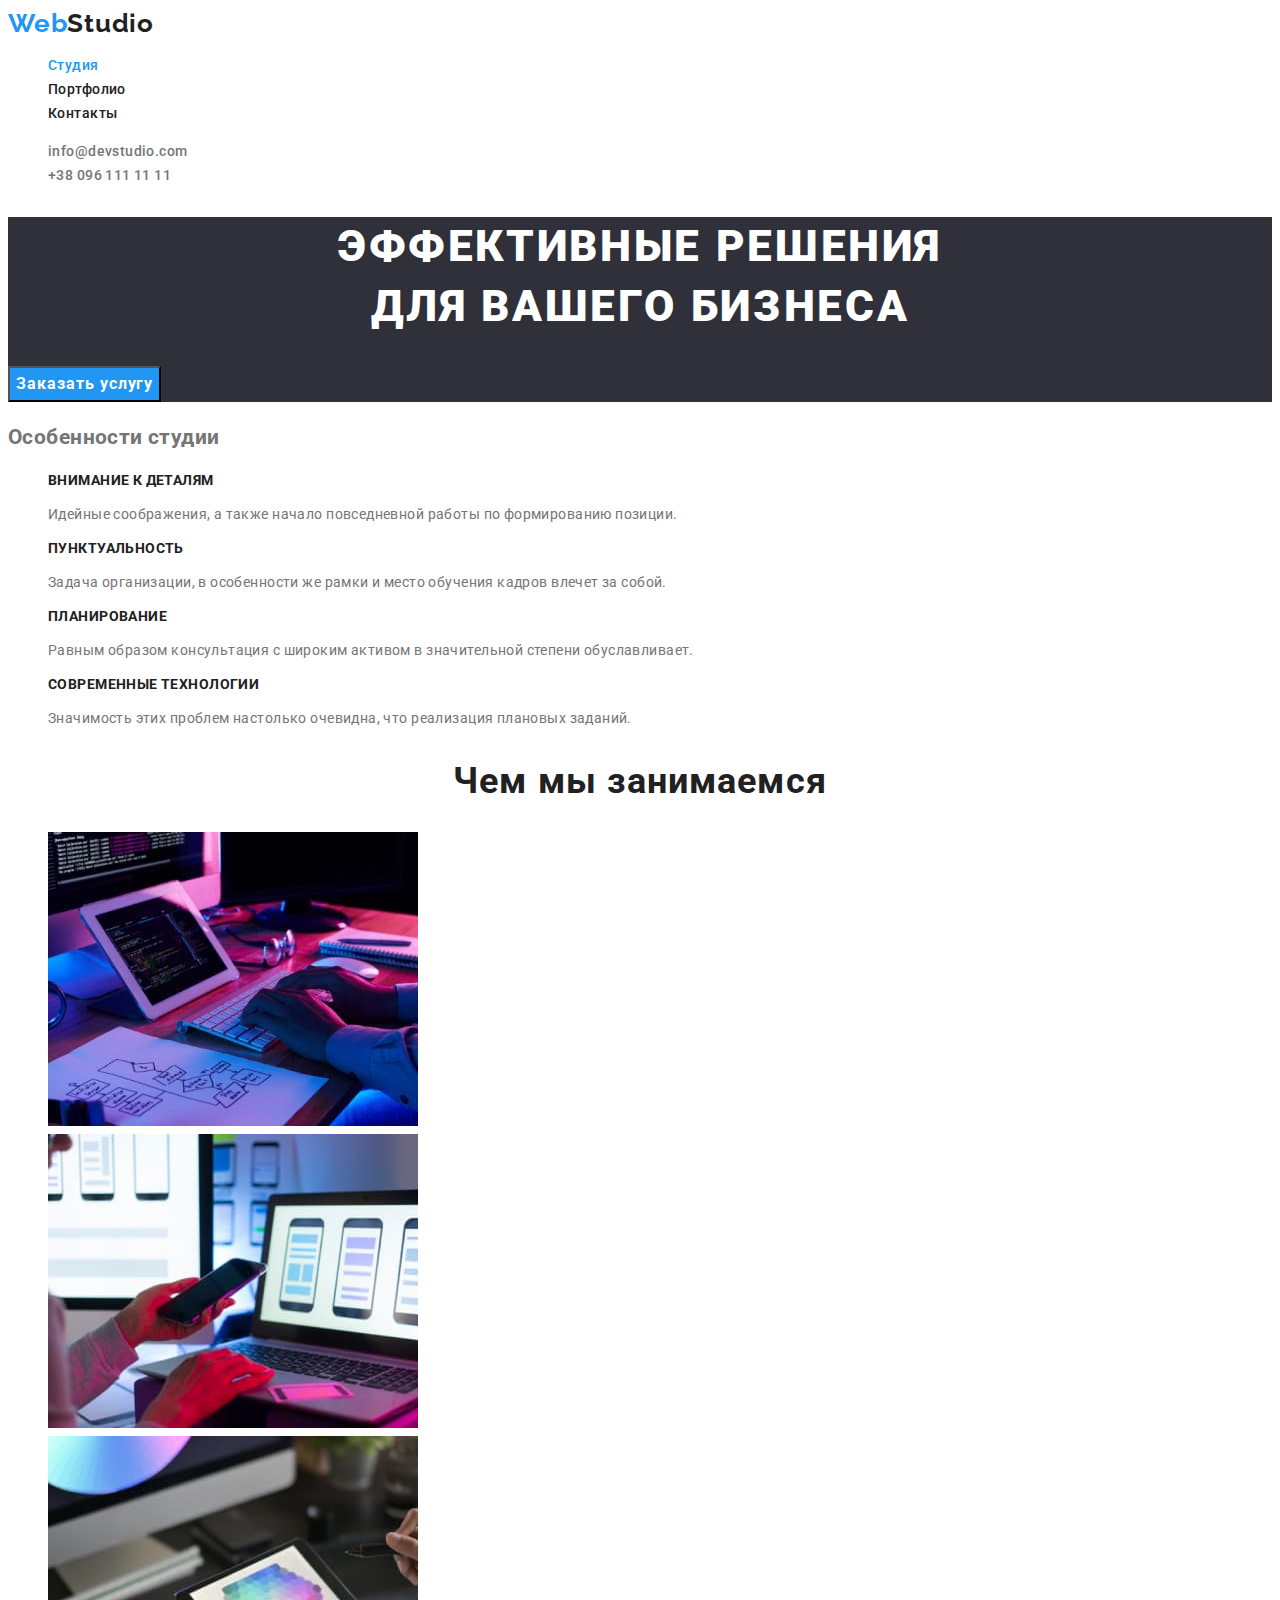
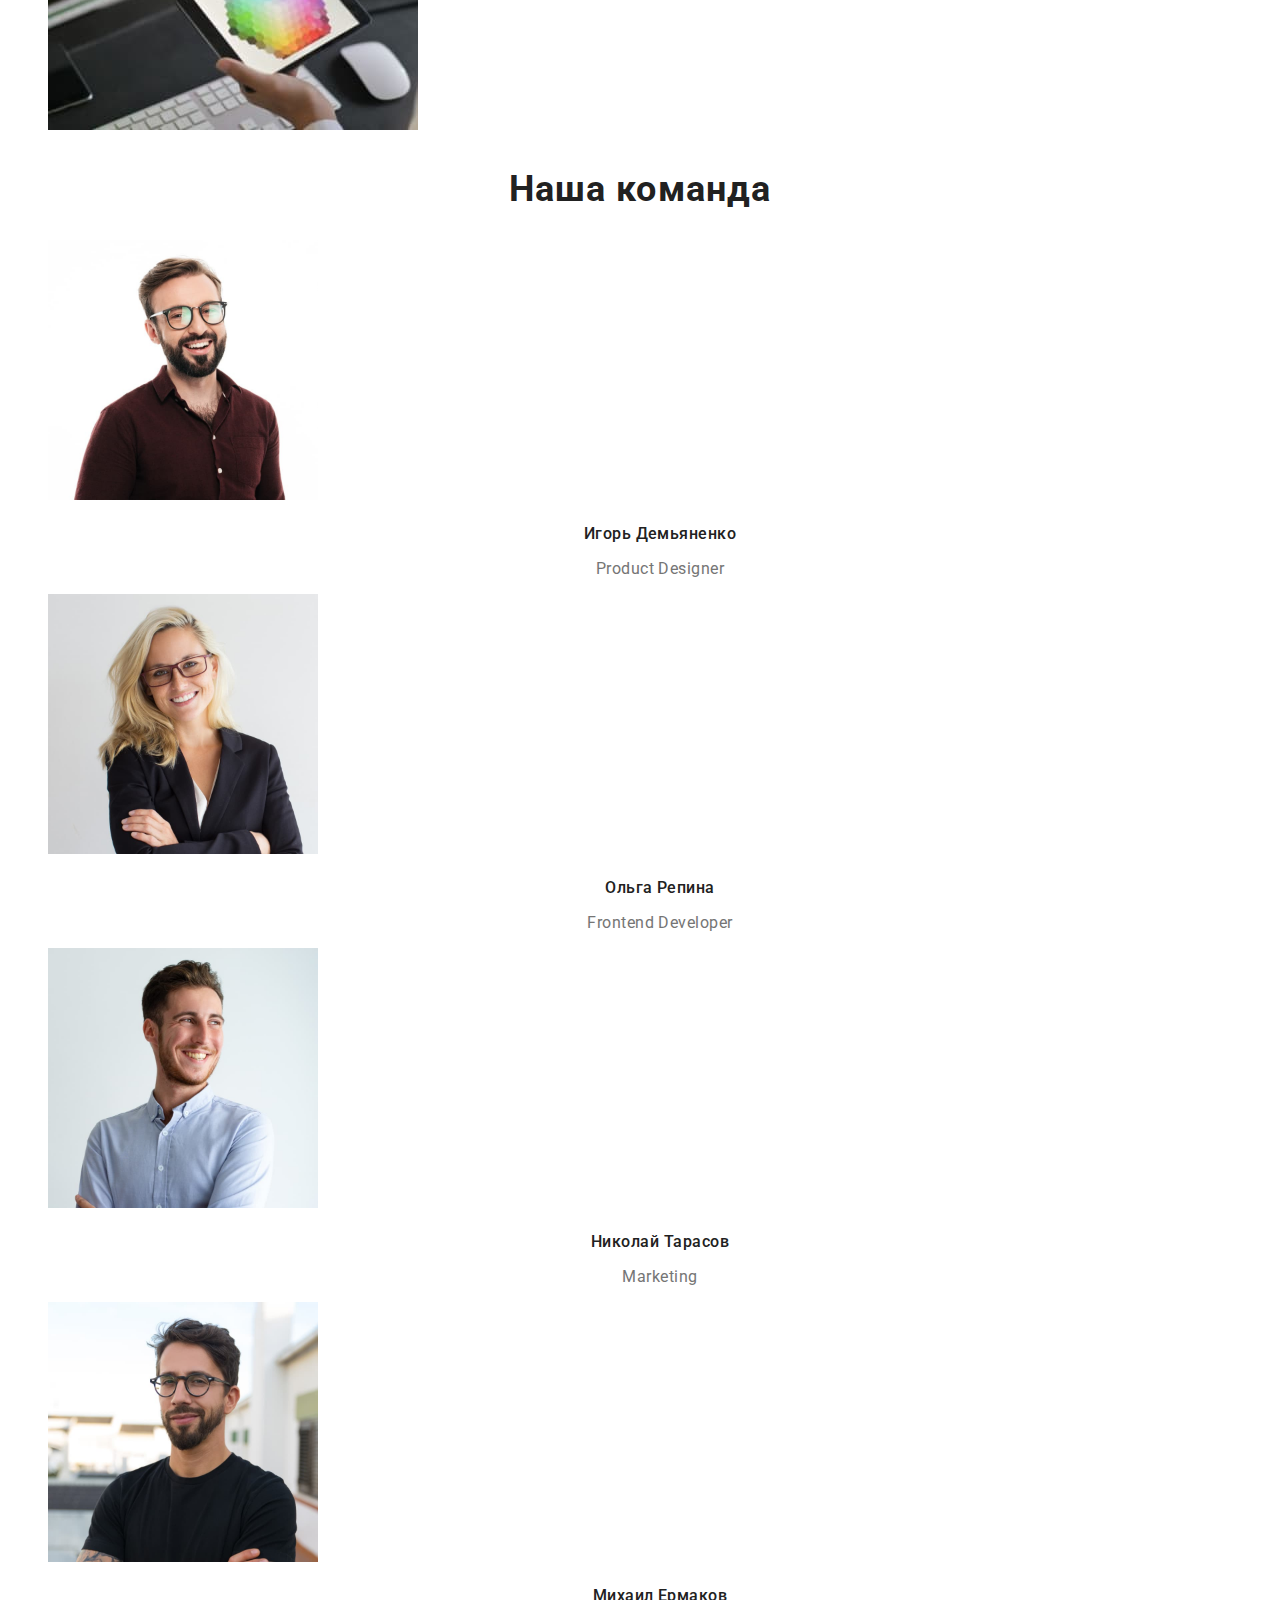
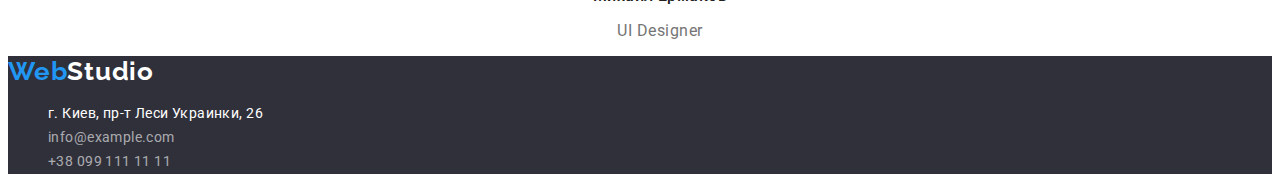
<file: index.html>
<!DOCTYPE html>
<html lang="ru">
<head>
    <meta charset="UTF-8">
    <meta http-equiv="X-UA-Compatible" content="IE=edge">
    <meta name="viewport" content="width=device-width, initial-scale=1.0">
    <title>Document</title>
    <link rel="preconnect" href="https://fonts.googleapis.com">
    <link rel="preconnect" href="https://fonts.gstatic.com" crossorigin>
    <link href="https://fonts.googleapis.com/css2?family=Raleway:wght@700&family=Roboto:wght@400;500;700;900&display=swap"
        rel="stylesheet">
    <link rel="stylesheet" href="./css/styles.css">
</head>
<body>
    <!--Шапка сайта-->
    <header>
        <nav>
        <a href="./index.html" class="logo"><span style="color: #2196F3;">Web</span>Studio</a>
        <ul class="list">
            <li>
                <a href="Студия" class="site-nav current">Студия</a>
            </li>
            <li>
                <a href="./portfolio.html" class="site-nav">Портфолио</a>
            </li>
            <li>
                <a href="Контакты" class="site-nav">Контакты</a>
            </li>
        </ul>
        </nav>

        <ul class="list">
            <li>
                <a href="mailto:info@devstudio.com" class="header-item">info@devstudio.com</a>
            </li>
            <li>
                <a href="tel:+380961111111" class="header-item">+38 096 111 11 11</a>
            </li>
        
        </ul>
    </header>

    <main>
        <!--Банер, оглавление-->
        <section class="baner">
            <h1 class="baner-title">
                Эффективные решения<br>
                для вашего бизнеса
            </h1>
            <button type="button" class="btn primary">Заказать услугу</button>
        </section>

        <!--Особенности студии-->
        <section class="advant">
            <h2 class="title">Особенности студии</h2>
            
            <ul class="list">
                <li>
                    <h3 class="advant-title">Внимание к деталям</h3>
                    <p>Идейные соображения, а также начало повседневной работы по формированию позиции.</p>
                </li>
            </ul>

            <ul class="list">
                <li>
                    <h3 class="advant-title">Пунктуальность</h3>
                    <p>Задача организации, в особенности же рамки и место обучения кадров влечет за собой.</p>
                </li>
            </ul> 

            <ul class="list">
                <li>
                    <h3 class="advant-title">Планирование</h3>
                    <p>Равным образом консультация с широким активом в значительной степени обуславливает.</p>
                </li>
                
            </ul> 

            <ul class="list">
                <li>
                    <h3 class="advant-title">Современные технологии</h3>
                    <p>Значимость этих проблем настолько очевидна, что реализация плановых заданий.</p>
                </li>
            </ul>
        </section>

        <!--Чем мы занимаемся-->
        <section class="section">
            <h2 class="section-title">Чем мы занимаемся</h2>
            <ul class="list">
                <li>
                    <img src="images/box1.jpg" alt="Веб дизайнер пишет код, видны только руки и компьютер с планшетом" width="370">
                </li>
                <li>
                    <img src="images/box2.jpg" alt="Веб дизайнер держит в руках телефон, на экране ноутбука есть три вида дизайна мобильного приложения для сайта" width="370">   
                </li>
                <li>
                    <img src="images/box3.jpg" alt="Веб дизайнер держит планшет с изображением палитры цветов" width="370">
                </li>
            </ul>
        </section>

        <!--Наша команда-->
        <section class="team">
            <h2 class="section-title">Наша команда</h2>
            <ul class="list">
                <li>
                    <img src="images/imgдемьяненко.jpg" alt="Фото Игоря Демьяненко" width="270">
                    <h3 class="team-title">Игорь Демьяненко</h3>
                    <p lang="en" class="team-position">Product Designer</p>
                </li> 
                <li>
                    <img src="images/imgрепина.jpg" alt="Фото Ольги Репиной" width="270">
                    <h3 class="team-title">Ольга Репина</h3>
                    <p lang="en" class="team-position">Frontend Developer</p>
                </li> 
                <li>
                    <img src="images/imgтарасов.jpg" alt="Фото Николая Тарасова" width="270">
                    <h3 class="team-title">Николай Тарасов</h3>
                    <p lang="en" class="team-position">Marketing</p>
                </li> 
                <li>
                    <img src="images/imgермаков.jpg" alt="Фото Михаила Ермакова" width="270">
                    <h3 class="team-title">Михаил Ермаков</h3>
                    <p lang="en" class="team-position">UI Designer</p>
                </li>
            </ul>
        </section>

        


    </main>

    <footer class="footer">
        <a href="/index.html" class="logo"><span style="color: #2196f3;">Web</span>Studio</a>
        <address>
            <ul class="list">
                <li>
                    <a href="" class="address">г. Киев, пр-т Леси Украинки, 26</a>
                </li>
                <li>
                    <a href="mailto:info@example.com" class="contacts">info@example.com</a>
                </li>
                <li>
                    <a href="tel:+380991111111" class="contacts">+38 099 111 11 11</a>
                </li>
            </ul>
        </address>

    </footer>
    
</body>
</html>
</file>
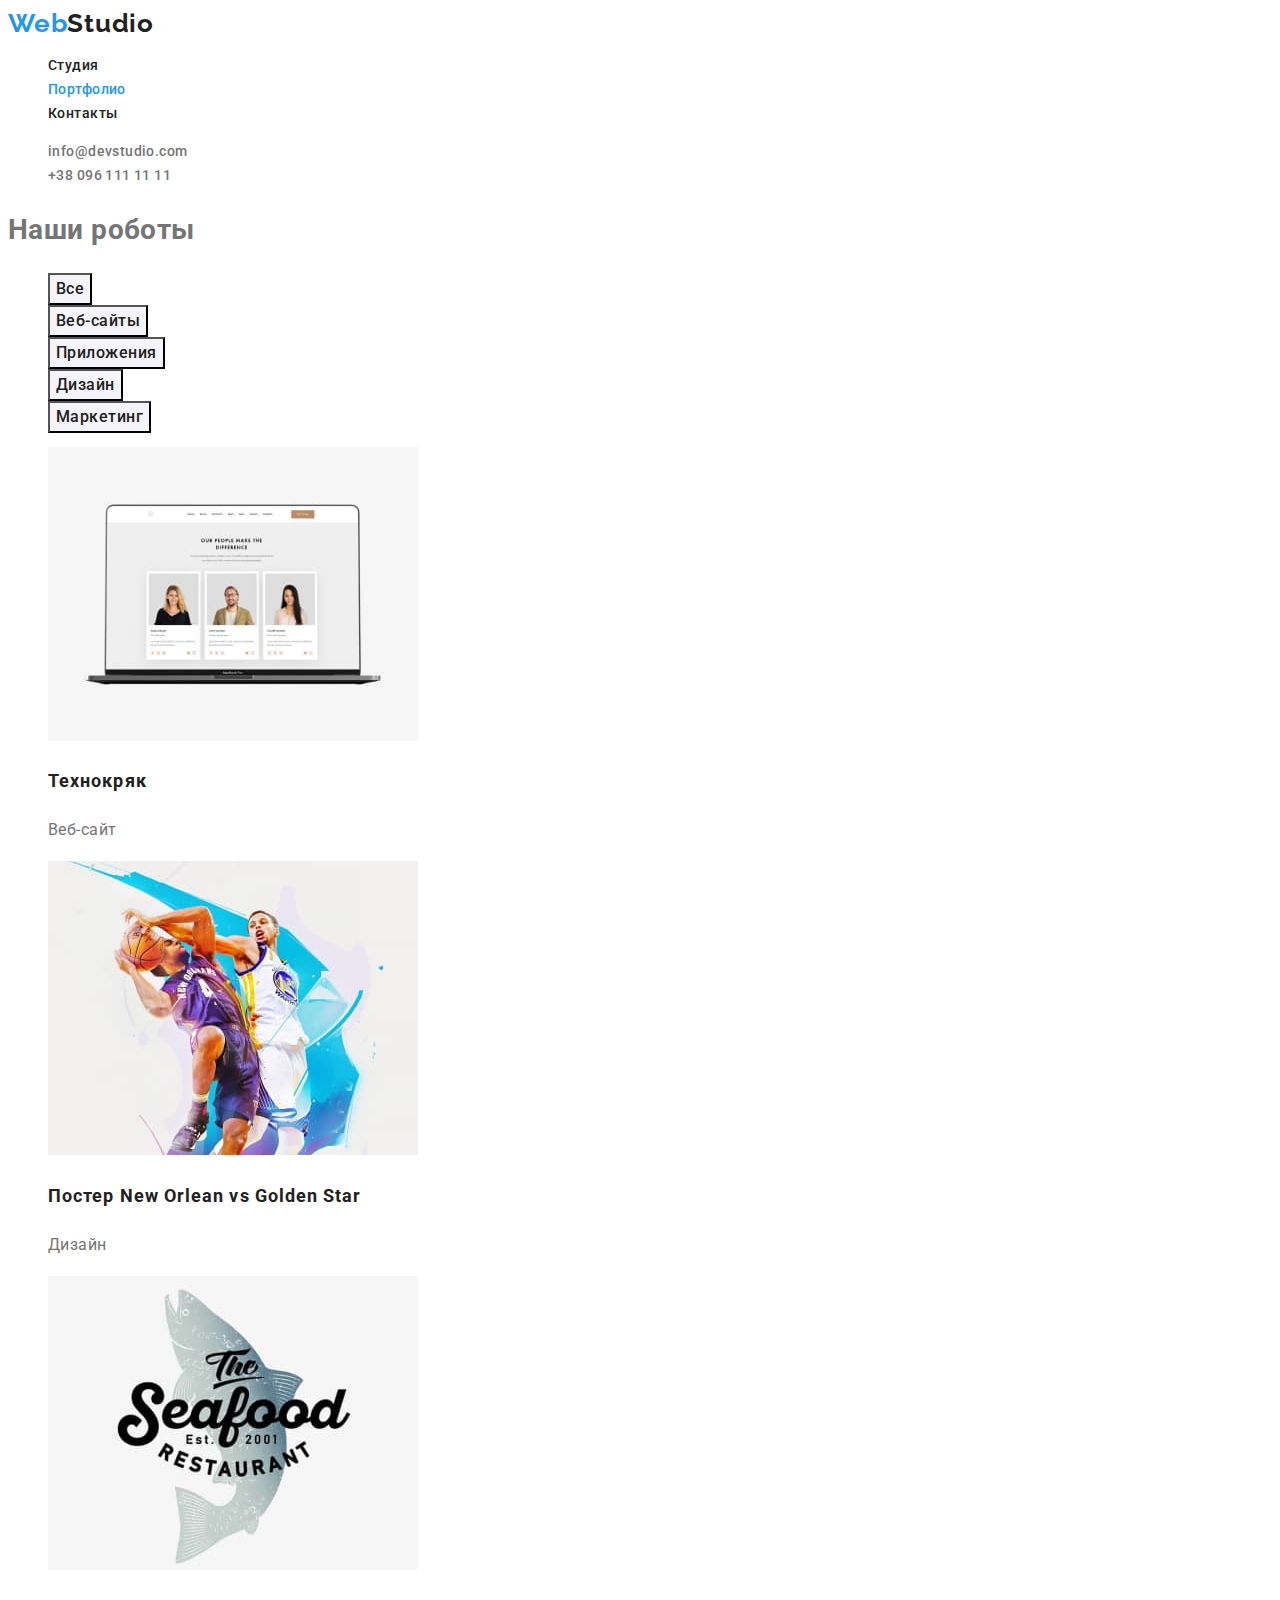
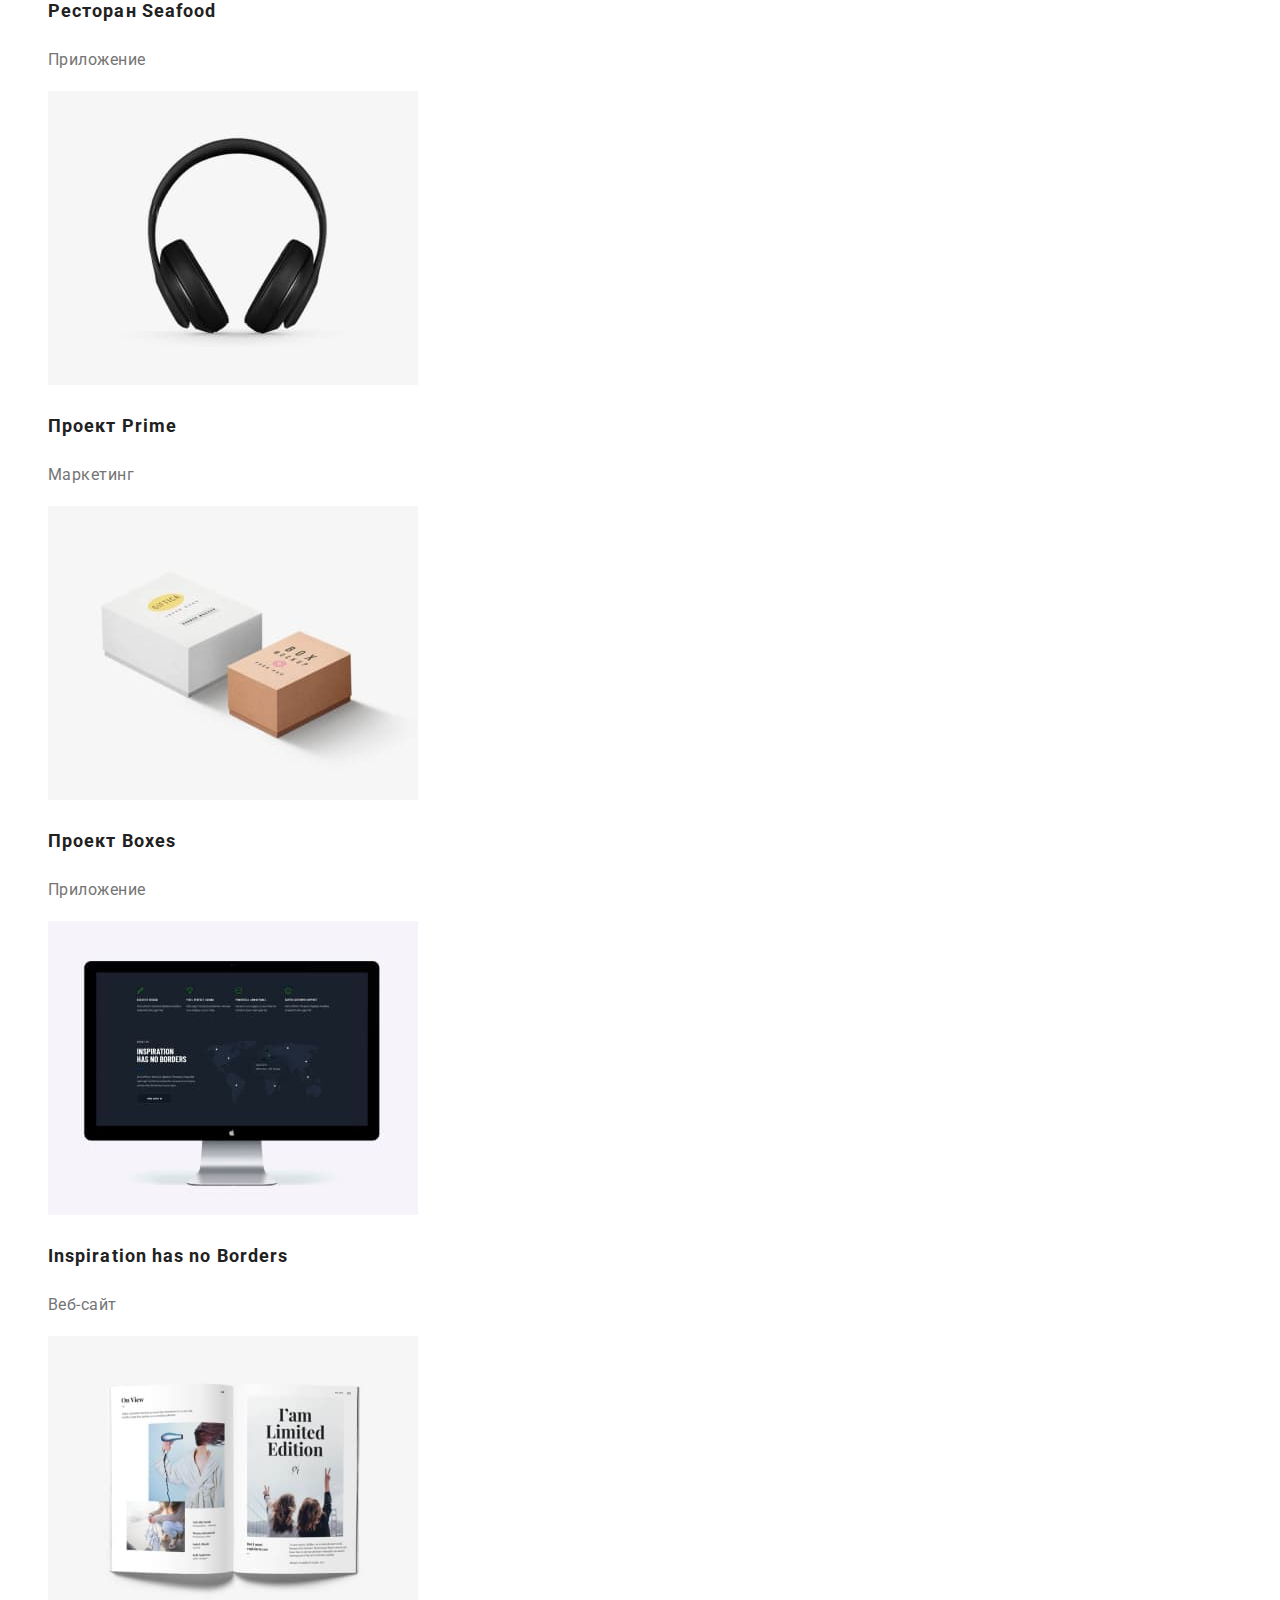
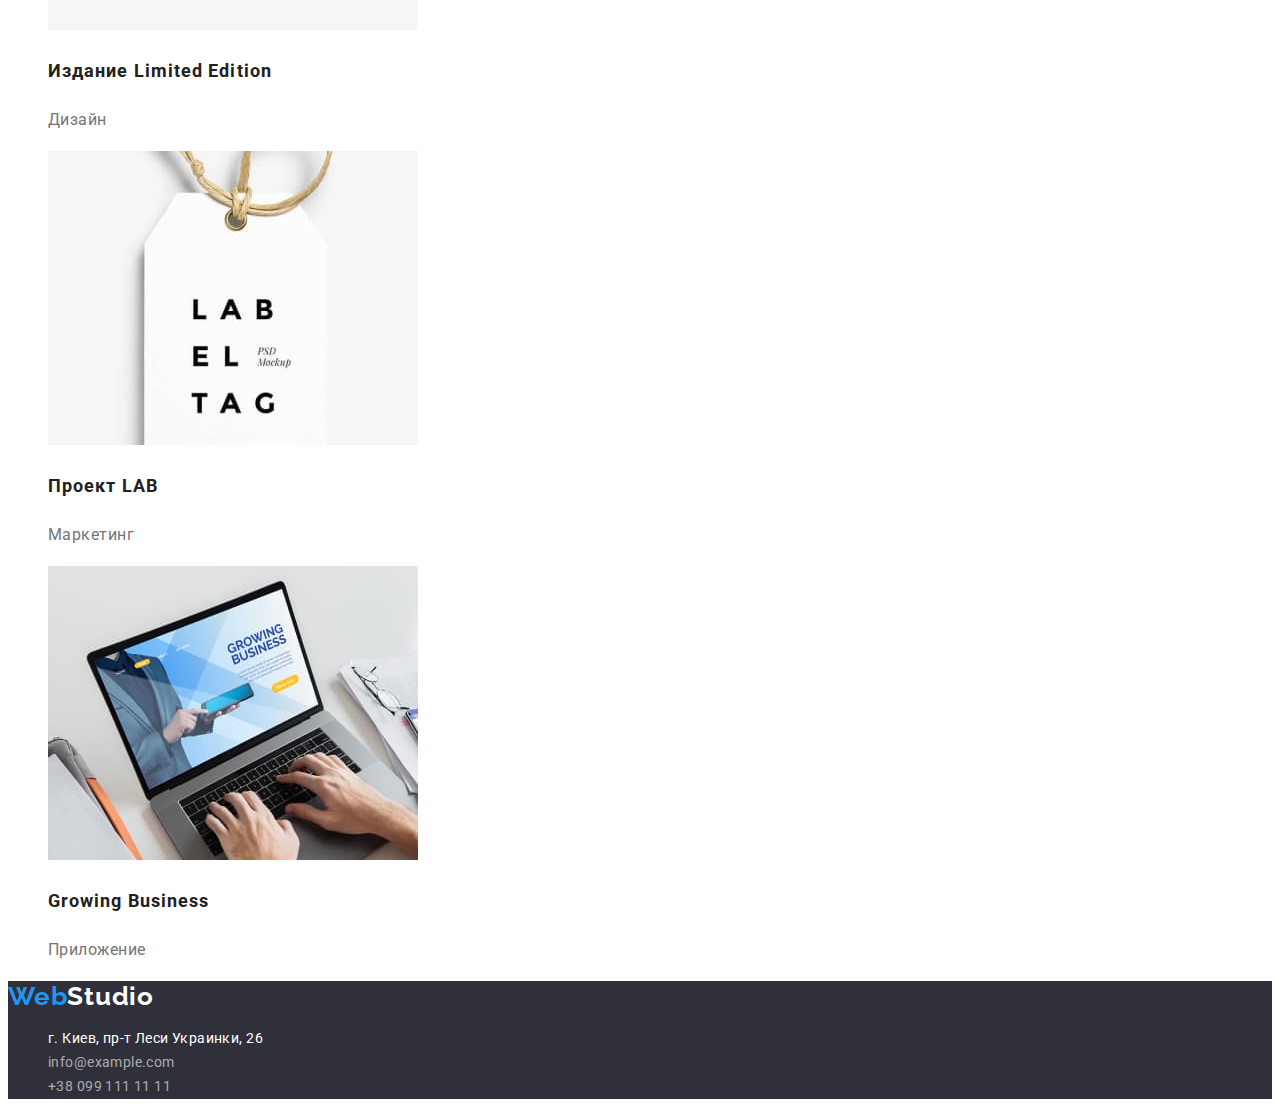
<file: portfolio.html>
<!DOCTYPE html>
<html lang="ru">
<head>
    <meta charset="UTF-8">
    <meta http-equiv="X-UA-Compatible" content="IE=edge">
    <meta name="viewport" content="width=device-width, initial-scale=1.0">
    <title>Document</title>
    <link rel="preconnect" href="https://fonts.googleapis.com">
    <link rel="preconnect" href="https://fonts.gstatic.com" crossorigin>
    <link href="https://fonts.googleapis.com/css2?family=Raleway:wght@700&family=Roboto:wght@400;500;700;900&display=swap"
        rel="stylesheet">
    <link rel="stylesheet" href="./css/styles.css">
</head>
<body>
<!--Шапка сайта-->
<header>
    <nav>
        <a href="./index.html" class="logo"><span style="color: #2196F3;">Web</span>Studio</a>
        <ul class="list">
            <li>
                <a href="./index.html" class="site-nav">Студия</a>
            </li>
            <li>
                <a href="Портфолио" class="site-nav current">Портфолио</a>
            </li>
            <li>
                <a href="Контакты" class="site-nav">Контакты</a>
            </li>
        </ul>
    </nav>
    <ul class="list">
        <li>
            <a href="mailto:info@devstudio.com" class="header-item">info@devstudio.com</a>
        </li>
        <li>
            <a href="tel:+380961111111" class="header-item">+38 096 111 11 11</a>
        </li>
    
    </ul>
 </header>   

    <!--Фильтр пртфолио-->
    <main>
        <section>
            <h1>Наши роботы</h1>
        <ul class="list">
            <li>
                <button type="button" class="btn secondary">Все</button>
            </li>
            <li>
                <button type="button" class="btn secondary">Веб-сайты</button>
            </li>
            <li>
                <button type="button" class="btn secondary">Приложения</button>
            </li>
            <li>
                <button type="button" class="btn secondary">Дизайн</button>
            </li>
            <li>
                <button type="button" class="btn secondary">Маркетинг</button>
            </li>
        </ul>
        
                           
    <!--Портфолио фото-->
          <ul class="work-list list">
            <li>
                <a href="" class="link">
                <img src="./images/img5.jpg" alt="Изображение сайта на ноутбуке" width="370">
                <h2 class="list-title">Технокряк</h2>
                <p class="variaty">Веб-сайт</p>
                </a>
            </li>
            <li>
                <a href="" class="link">
                <img src="./images/img6.jpg" alt="Баскетболисты двух команд в моменте игры" width="370">
                <h2 class="list-title">Постер New Orlean vs Golden Star</h2>
                <p class="variaty">Дизайн</p>
                </a>
            </li>
            <li>
                <a href="" class="link">
                <img src="./images/img7.jpg" alt="Лого приложения" width="370">
                <h2 class="list-title">Ресторан Seafood</h2>
                <p class="variaty">Приложение</p>
                </a>
            </li>
            <li>
                <a href="" class="link">
                <img src="./images/img8.jpg" alt="Наушники" width="370">
                <h2 class="list-title">Проект Prime</h2>
                <p class="variaty">Маркетинг</p>
                </a>
            </li>
            <li>
                <a href="" class="link">
                <img src="./images/img9.jpg" alt="Две коробки" width="370">
                <h2 class="list-title">Проект Boxes</h2>
                <p class="variaty">Приложение</p>
                </a>
            </li>
            <li>
                <a href="" class="link">
                <img src="./images/img10.jpg" alt="Изображение сайта на компютере" width="370">
                <h2 class="list-title">Inspiration has no Borders</h2>
                <p class="variaty">Веб-сайт</p>
                </a>
            </li>
            <li>
                <a href="" class="link">
                <img src="./images/img11.jpg" alt="Розворот журнала" width="370">
                <h2 class="list-title">Издание Limited Edition</h2>
                <p class="variaty">Дизайн</p>
                </a>
            </li>
            <li>
                <a href="" class="link">
                <img src="./images/img12.jpg" alt="Этикетка" width="370">
                <h2 class="list-title">Проект LAB</h2>
                <p class="variaty">Маркетинг</p>
                </a>
            </li>
            <li>
                <a href="" class="link">
                <img src="./images/img13.jpg" alt="Сайт на ноутбуке" width="370">
                <h2 class="list-title">Growing Business</h2>
                <p class="variaty">Приложение</p>
                </a>
            </li>          
        </ul>
        </section>

    </main>

<footer class="footer">
    <a href="/index.html" class="logo"><span style="color: #2196f3;">Web</span>Studio</a>
    <address>
        <ul class="list">
            <li>
                <a href="" class="address">г. Киев, пр-т Леси Украинки, 26</a>
            </li>
            <li>
                <a href="mailto:info@example.com" class="contacts">info@example.com</a>
            </li>
            <li>
                <a href="tel:+380991111111" class="contacts">+38 099 111 11 11</a>
            </li>
        </ul>
    </address>

</footer>
</body>
</html>
</file>
<file: css/styles.css>
:root {
  --primary-text-color: #757575;
  --title-text-color: #212121;
  --accent-color: #2196f3;
  --primary-white-color: #ffffff;
  --secondary-background-color: #f5f4fa;
  --dark-background-color: #2f303a;
  --footer-address-text-color: rgba(255, 255, 255, 0.6);
  --btn-primary-accent-color: #188ce8;
}

body {
  color: var(--primary-text-color);
  background-color: var(--primary-white-color);
  font-family: Roboto, sans-serif;
  letter-spacing: 0.03em;
  font-weight: 400;
  font-size: 14px;
  line-height: 1.71;
}

/*Шапка сайту*/

.logo {
  color: var(--title-text-color);
  font-family: Raleway, sans-serif;
  font-weight: 700;
  font-size: 26px;
  line-height: 1.19;
  letter-spacing: 0.03em;
  text-decoration: none;
}

.site-nav,
.header-item {
  font-weight: 500;

  line-height: 1.14;
  text-decoration: none;
}

.site-nav {
  color: #212121;
}

.header-item {
  color: var(--primary-text-color);
}

.site-nav.current {
  color: var(--accent-color);
}

.site-nav:hover,
.site-nav:focus {
  color: var(--accent-color);
}

.header-item:hover,
.header-item:focus {
  color: var(--accent-color);
}

/*Основний контент*/

.baner-title {
  color: var(--primary-white-color);
  cursor: pointer;
  font-weight: 900;
  font-size: 44px;
  line-height: 1.36;
  text-align: center;
  letter-spacing: 0.06em;
  text-transform: uppercase;
}

.baner {
  background-color: var(--dark-background-color);
}

.btn {
  cursor: pointer;
  color: var(--accent-color);
  background-color: var(--primary-white-color);
  font-family: inherit;
  text-align: center;
  font-size: 16px;
}

.btn.primary {
  color: var(--primary-white-color);
  background-color: var(--accent-color);
  font-weight: 700;

  line-height: 1.88;
  display: flex;
  align-items: center;
  letter-spacing: 0.06em;
}

.btn.primary:focus,
.btn.primary:hover {
  background-color: var(--btn-primary-accent-color);
}

.btn.secondary {
  color: var(--title-text-color);
  background-color: var(--secondary-background-color);
  font-weight: 500;
  letter-spacing: 0.03em;
  line-height: 1.62;
}

.btn:focus,
.btn:hover {
  color: var(--primary-white-color);
  background-color: var(--accent-color);
}

.section-title,
.list-title {
  color: var(--title-text-color);
}

.section-title {
  font-weight: 700;
  font-size: 36px;
  line-height: 1.17;
  letter-spacing: 0.03em;
  text-align: center;
}

.advant-title {
  color: var(--title-text-color);
  font-size: 14px;
}

.advant-title,
.list-title {
  font-weight: 700;

  line-height: 1.14;
  text-transform: uppercase;
}

.work-list .list-title {
  font-weight: 700;
  font-size: 18px;
  line-height: 2;
  letter-spacing: 0.06em;
  text-transform: none;
}

.list {
  list-style: none;
}

.team-title,
.team-position {
  font-size: 16px;
  line-height: 1.19;
  text-align: center;
  letter-spacing: 0.03em;
}

.team-title {
  color: var(--title-text-color);
  font-weight: 500;
}

.link {
  text-decoration: none;
}

.variaty {
  color: var(--primary-text-color);
}

/*.team-position {
  font-weight: 400;
}*/

.work-list .variaty {
  font-size: 16px;
  line-height: 1.88;
  letter-spacing: 0.03em;
}

/*footer*/

.footer {
  background-color: var(--dark-background-color);
}

.address,
.footer .logo {
  color: var(--primary-white-color);
}

.contacts {
  color: var(--footer-address-text-color);
}

.address,
.contacts {
  font-style: normal;
  text-decoration: none;
}

.address:focus,
.address:hover {
  color: var(--accent-color);
}

.contacts:hover,
.contacts:focus {
  color: var(--accent-color);
}
</file>
